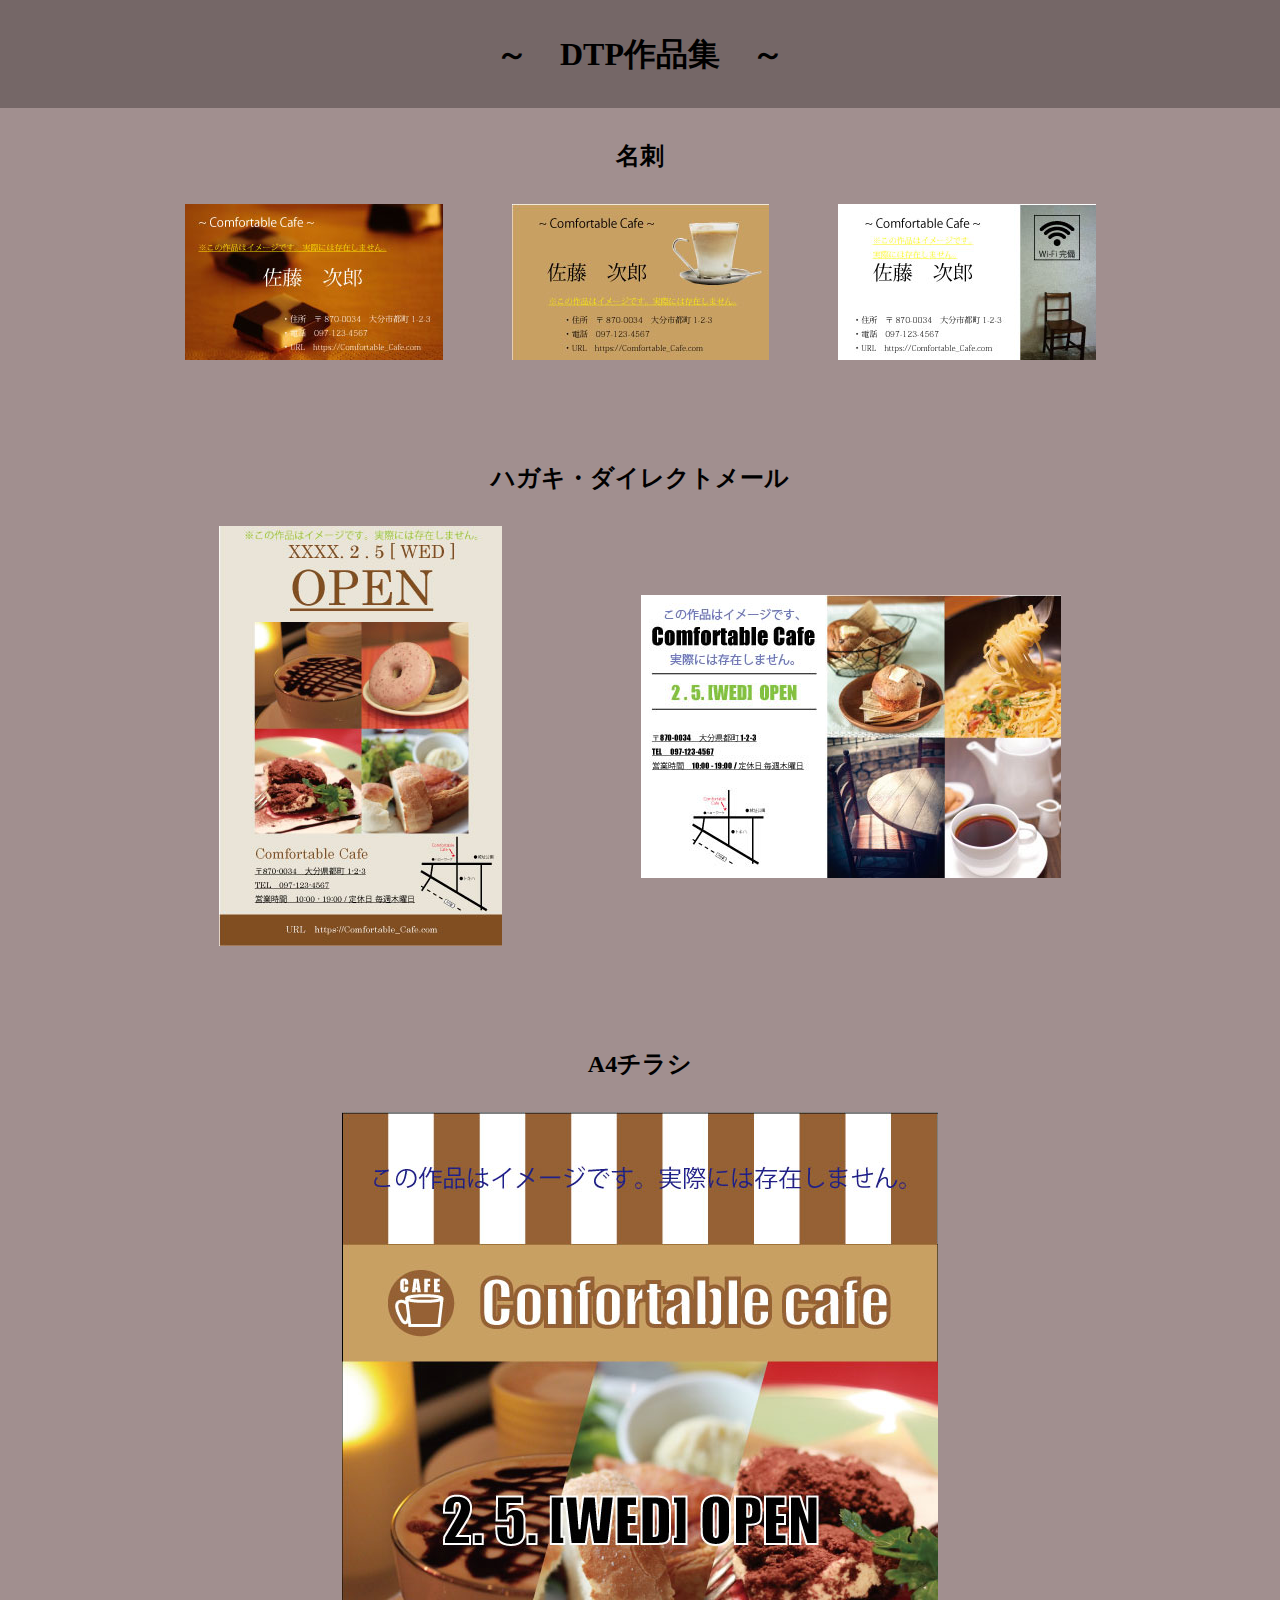
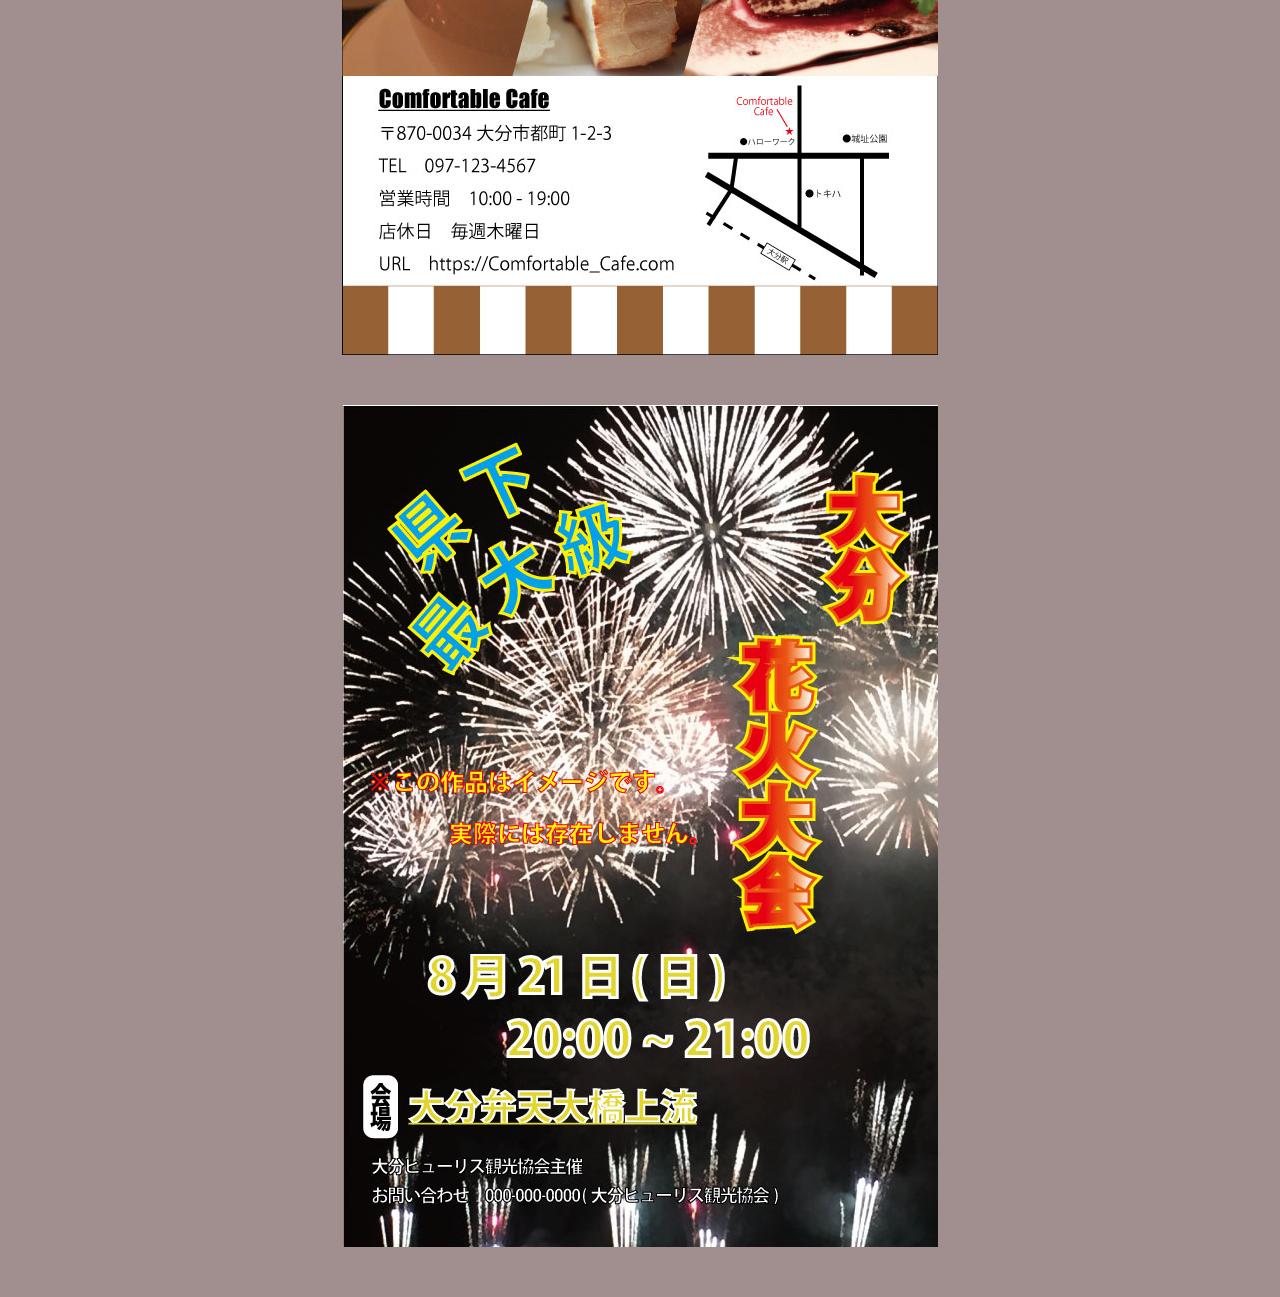
<file: www/html/dtp/index.html>
<!DOCTYPE html>
<html lang="ja">
 <head>
  <meta charset="UTF-8">
  <title>DTP作品集</title>
  <link rel="stylesheet" href="css/reset.css">
  <link rel="stylesheet" href="css/style.css">
 </head>
 <body>

  <h1>～　DTP作品集　～</h1>

  <div id="wrapper">
   <div>
    <h2>名刺</h2>
    <div id="business_card_container">
     <p><img src="images/business_card1.jpg" alt="名刺1"></p>
     <p><img src="images/business_card2.jpg" alt="名刺2"></p>
     <p><img src="images/business_card3.jpg" alt="名刺3"></p>
    </div>
   </div>

   <div>
    <h2>ハガキ・ダイレクトメール</h2>
    <div id="direct_mail_container">
     <p><img src="images/dm1.jpg" alt="ハガキ1"></p>
     <p><img src="images/dm2.jpg" alt="ハガキ2"></p>
    </div> 
   </div>

   <div>
    <h2>A4チラシ</h2>
    <div id="a4_poster_container">
     <p><img src="images/a4_poster1.jpg" alt="A4チラシ1"></p>
     <p><img src="images/a4_poster2.jpg" alt="A4チラシ2"></p>
    </div> 
   </div>
  </div>

</body>
</html>
</file>
<file: www/html/dtp/css/style.css>
@charset"utf-8";

body {
	background-color: #a18f8f;
}

h1 {
	padding: 30px 0;
	text-align: center;
	background-color: #756767;
}

#wrapper {
	margin: 0 auto;
	width: 980px;
	text-align: center;
}

#wrapper h2 {
	margin: 30px 0;
}

#business_card_container {
	display: flex;
	justify-content: space-around;
	margin-bottom: 100px;
}

#direct_mail_container {
	display: flex;
	justify-content: space-around;
	align-items: center;
	margin-bottom: 100px;
}

#a4_poster_container p {
	padding-bottom: 50px;
}
</file>
